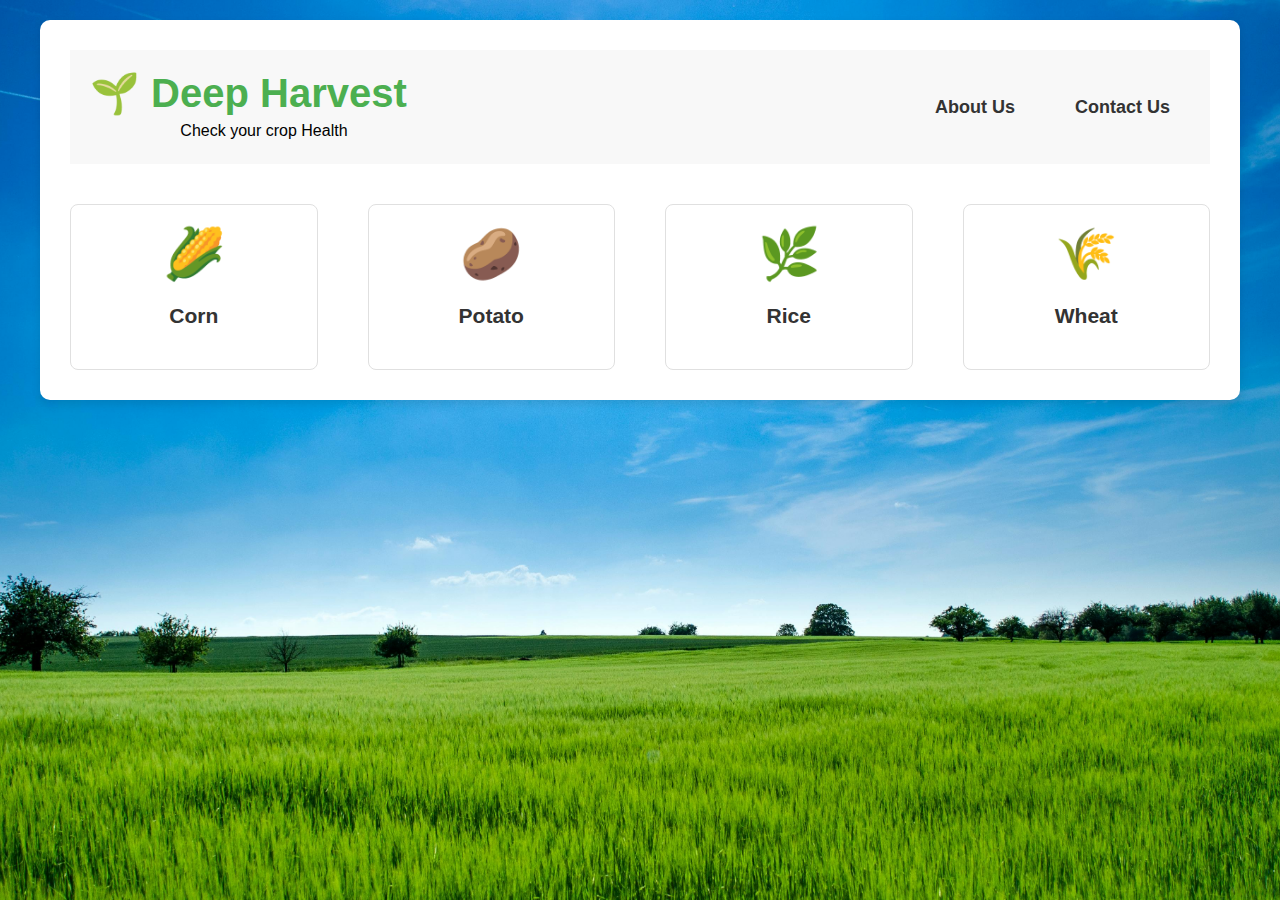
<file: static/index.html>
<!DOCTYPE html>
<html lang="en">
<head>
    <meta charset="UTF-8">
    <meta name="viewport" content="width=device-width, initial-scale=1.0">
    <title>Deep Harvest</title>
    <link rel="icon" type="image/x-icon" href="/static/favicon.ico">
    <link rel="stylesheet" href="/static/styles.css">
    <style>
        
        body {
        background: url('/static/background.jpg') no-repeat center center fixed;
        background-size: cover;

        }

        .header {
            display: flex;
            justify-content: space-between;
            align-items: center;
            padding: 20px;
            background-color: #f8f8f8;
        }
        .title-section p {
            text-align: center;
            margin-bottom: 30px;
        }
        .title-section h1, .title-section p {
            margin: 0;
        }

        .nav-links a {
            margin-left: 20px;
            text-decoration: none;
            color: #333;
            font-weight: bold;
            padding: 10px 20px;
            border-radius: 5px;
            transition: background-color 0.3s, color 0.3s;
        }

        .nav-links a:hover {
            
            color: #4CAF50;
            transform: translateY(-3px) scale(1.05);
        }

        p {
            line-height: 1.7;
            margin: 15px 0;
        }

        .nav-links {
            display: flex;
            align-items: center;
        }
        a {
            font-size: 18px;
        }
        .logo {
            font-size: 40px;
            font-weight: bold;
            color: #4CAF50;
        }
        @media (max-width: 768px) {
        .header {
            flex-direction: column;
            align-items: center;
            text-align: center;
        }

        .nav-links {
            flex-direction: column;
            margin-top: 15px;
        }

        .nav-links a {
            margin: 8px 0;
        }

        .logo {
            font-size: 32px;
            font-weight: bold;
            color: #4CAF50;
        }

        a {
            font-size: 16px;
        }
    }
    </style>
</head>
<body>
    <div class="container">
        <header class="header">
            <div class="title-section">
                <div class="logo">🌱 Deep Harvest</div>
                <p>&nbsp;&nbsp;&nbsp;&nbsp;&nbsp;&nbsp;&nbsp;Check your crop Health</p>
            </div>
            <nav class="nav-links">
                <a href="/static/about.html">About Us</a>
                <a href="/static/contact.html">Contact Us</a>
            </nav>
        </header>

        <div class="crop-grid">
            <a href="/classifier/corn" class="crop-card">
                <div class="crop-icon">🌽</div>
                <h3>Corn</h3>
            </a>
            
            <a href="/classifier/potato" class="crop-card">
                <div class="crop-icon">🥔</div>
                <h3>Potato</h3>
            </a>
            
            <a href="/classifier/rice" class="crop-card">
                <div class="crop-icon">🌿</div>
                <h3>Rice</h3>
            </a>
            
            <a href="/classifier/wheat" class="crop-card">
                <div class="crop-icon">🌾</div>
                <h3>Wheat</h3>
            </a>
        </div>
    </div>
</body>
</html>
</file>
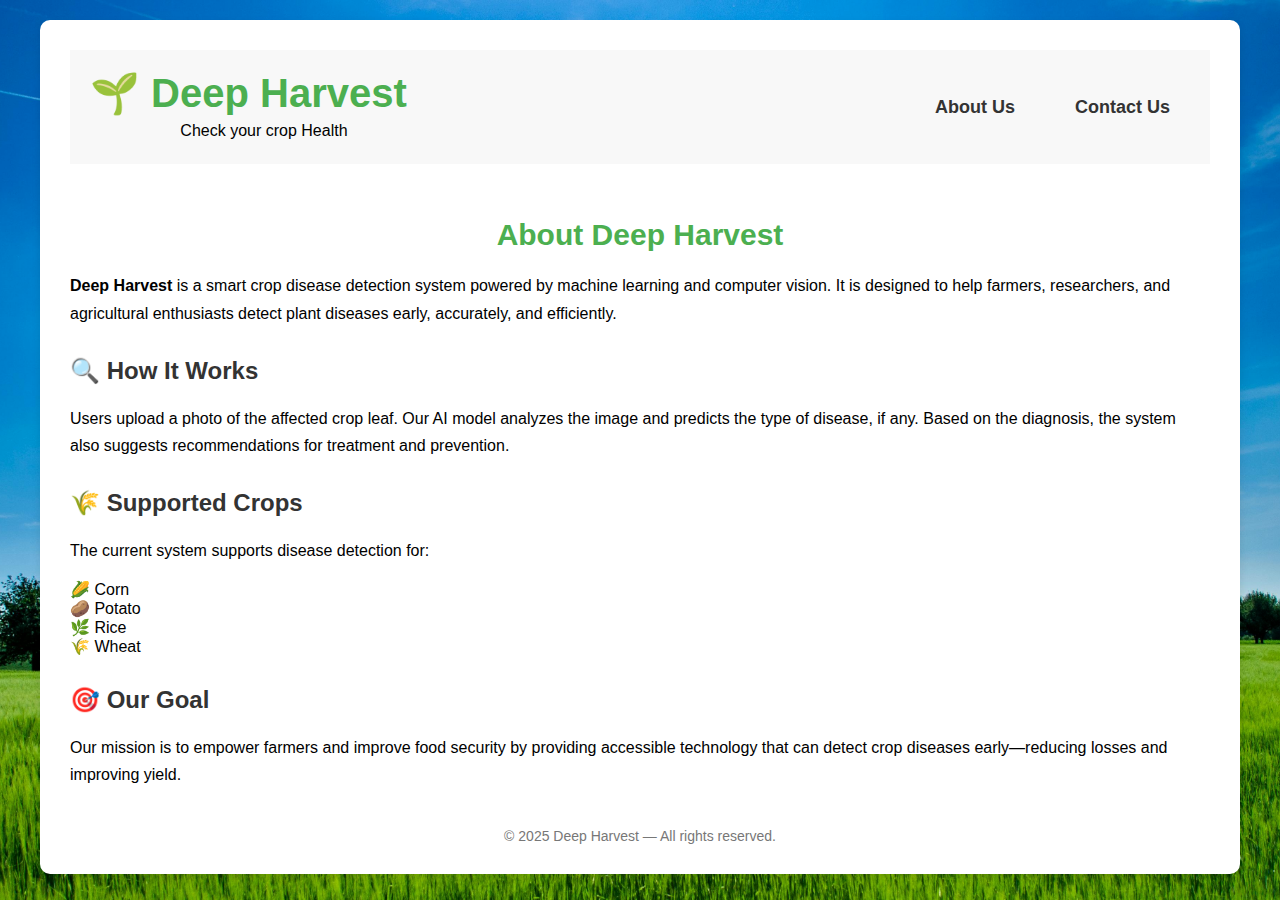
<file: static/about.html>
<!DOCTYPE html>
<html lang="en">
<head>
    <meta charset="UTF-8">
    <meta name="viewport" content="width=device-width, initial-scale=1.0">
    <title>About - Deep Harvest</title>
    <link rel="icon" type="image/x-icon" href="/static/favicon.ico">
    <style>
        body {
            font-family: Arial, sans-serif;
            background: url('/static/background.jpg') no-repeat center center fixed;
            background-size: cover;
            max-width: 1200px;
            margin: 0 auto;
            padding: 20px;
            background-color: #f5f5f5;
        }

        .header {
            display: flex;
            justify-content: space-between;
            align-items: center;
            padding: 20px;
            background-color: #f8f8f8;
        }
        
        .title-section {
            display: flex;
            flex-direction: column;
        }
        .title-section h1, .title-section p {
            margin: 0;
        }

        .logo {
            font-size: 24px;
            font-weight: bold;
            color: #4CAF50;
            text-decoration: none;
        }

        .nav-links a {
            margin-left: 20px;
            text-decoration: none;
            color: #333;
            font-weight: bold;
            padding: 10px 20px;
            border-radius: 5px;
            transition: background-color 0.3s, color 0.3s;
        }

        .nav-links a:hover {
            color: #00cc00;
            transform: translateY(-3px) scale(1.05);
        }


        .container {
            background-color: white;
            padding: 30px;
            border-radius: 10px;
            box-shadow: 0 4px 8px rgba(0,0,0,0.1);
        }

        h1 {
            text-align: center;
            color: #4CAF50;
            font-size: 30px;
        }

        h2 {
            margin-top: 30px;
            color: #333;
        }
        
        p {
            line-height: 1.7;
            margin: 15px 0;
        }
        .title-section p {
            text-align: center;
            
        }

        ul {
            list-style-type: none;
            padding-left: 0;
        }

        li {
            margin-left: 0;
        }

        .footer {
            text-align: center;
            margin-top: 40px;
            color: #777;
            font-size: 14px;
        }
        

        .header {
            display: flex;
            justify-content: space-between;
            align-items: center;
            padding: 20px;
            background-color: #f8f8f8;
        }

        .title-section h1, .title-section p {
            margin: 0;
        }

        .nav-links a {
            margin-left: 20px;
            text-decoration: none;
            color: #333;
            font-weight: bold;
            padding: 10px 20px;
            border-radius: 5px;
            transition: background-color 0.3s, color 0.3s;
        }

        .nav-links a:hover {
            
            color: #4CAF50;
            transform: translateY(-3px) scale(1.05);
        }

        

        .nav-links {
            display: flex;
            align-items: center;
        }
        a {
            font-size: 18px;
            text-decoration: none !important;
        }
        .logo {
            font-size: 40px;
            font-weight: bold;
            color: #4CAF50;
        }
        @media (max-width: 768px) {
        .header {
            flex-direction: column;
            align-items: center;
            text-align: center;
        }

        .nav-links {
            flex-direction: column;
            margin-top: 15px;
        }

        .nav-links a {
            margin: 8px 0;
        }

        .logo {
            font-size: 32px;
            font-weight: bold;
            color: #4CAF50;
        }

        a {
            font-size: 16px;
        }
        }
    </style>
</head>
<body><div class="container">
    <header class="header">
        <div class="title-section">
            <a href="/" class="logo">🌱 Deep Harvest</a>
            <p>&nbsp;&nbsp;&nbsp;&nbsp;&nbsp;&nbsp;&nbsp;Check your crop Health</p>
        </div>
        <nav class="nav-links">
            <a href="/static/about.html">About Us</a>
            <a href="/static/contact.html">Contact Us</a>
        </nav>
    </header>

    
        <h1><br>About Deep Harvest</h1>

        <p><strong>Deep Harvest</strong> is a smart crop disease detection system powered by machine learning and computer vision.
        It is designed to help farmers, researchers, and agricultural enthusiasts detect plant diseases early, accurately, and efficiently.</p>

        <h2>🔍 How It Works</h2>
        <p>Users upload a photo of the affected crop leaf. Our AI model analyzes the image and predicts the type of disease, if any.
        Based on the diagnosis, the system <br>also suggests recommendations for treatment and prevention.</p>

        <h2>🌾 Supported Crops</h2>
        <p>
            The current system supports disease detection for:
            <ul>
                <li>🌽 Corn</li>
                <li>🥔 Potato</li>
                <li>🌿 Rice</li>
                <li>🌾 Wheat</li>
            </ul>
        </p>

        <h2>🎯 Our Goal</h2>
        <p>Our mission is to empower farmers and improve food security by providing accessible technology that can detect crop diseases early—reducing losses and improving yield.</p>

        <div class="footer">
            &copy; 2025 Deep Harvest — All rights reserved.
        </div>
    </div>
</body>
</html>
</file>
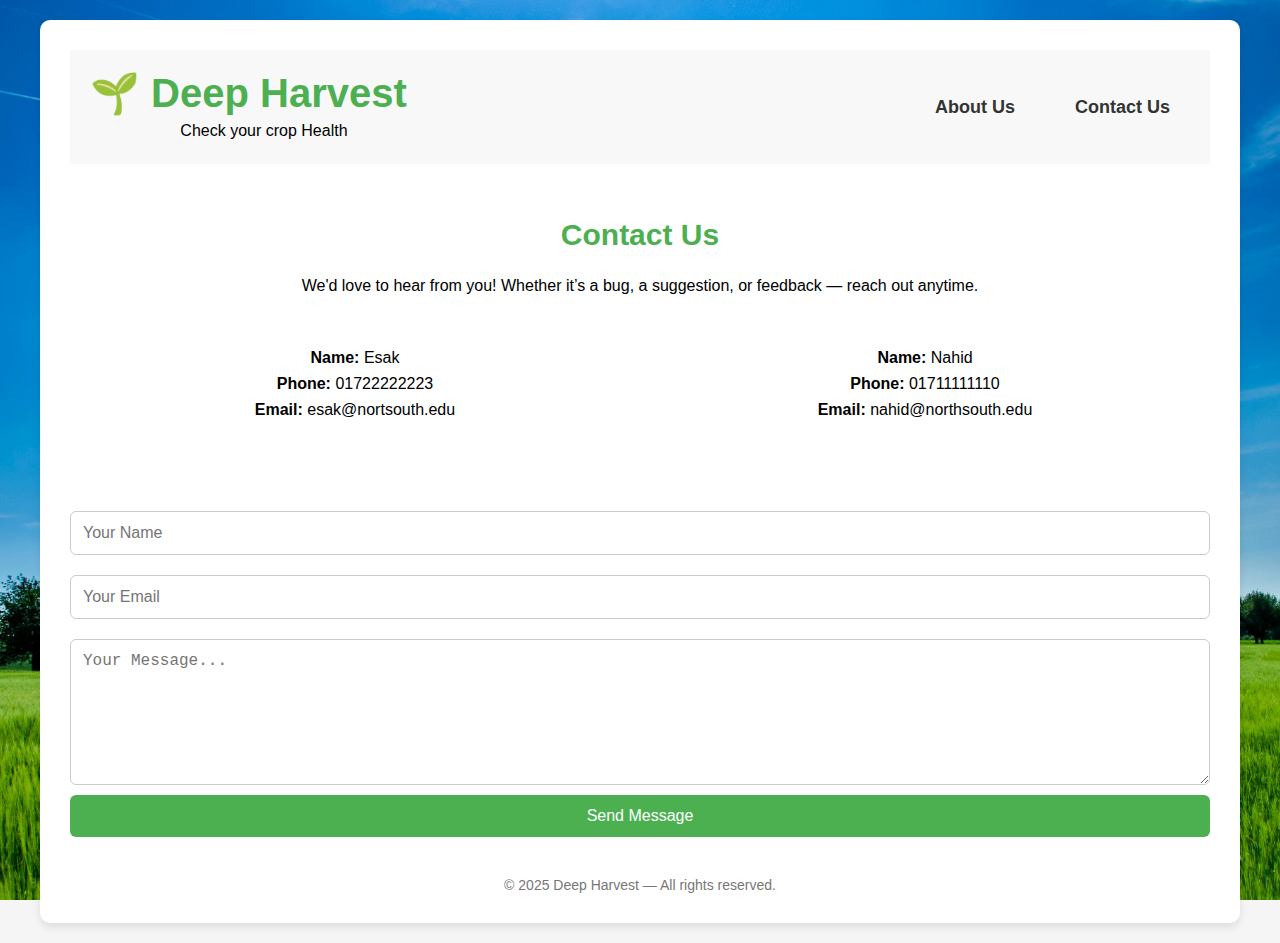
<file: static/contact.html>
<!DOCTYPE html>
<html lang="en">
<head>
    <meta charset="UTF-8">
    <meta name="viewport" content="width=device-width, initial-scale=1.0">
    <title>Contact - Deep Harvest</title>
    <link rel="icon" type="image/x-icon" href="/static/favicon.ico">
    <style>
        body {
            font-family: Arial, sans-serif;
            background: url('/static/background.jpg') no-repeat center center fixed;
            background-size: cover;
            max-width: 1200px;
            margin: 0 auto;
            padding: 20px;
            background-color: #f5f5f5;
        }

        /*.container {
            max-width: 800px;
            margin: 40px auto;
            background-color: white;
            padding: 40px;
            border-radius: 10px;
            box-shadow: 0 4px 15px rgba(0, 0, 0, 0.1);
        }*/
        .container {
            background-color: white;
            padding: 30px;
            border-radius: 10px;
            box-shadow: 0 4px 8px rgba(0,0,0,0.1);
        }

        h1 {
            text-align: center;
            color: #4CAF50;
            font-size: 30px;
        }

        p {
            text-align: center;
            margin: 15px 0;
        }

        .contact-info {
            text-align: center;
            margin-bottom: 30px;
            font-size: 16px;
        }

        .contact-info div {
            margin: 8px 0;
        }

        form {
            display: flex;
            flex-direction: column;
        }

        input, textarea {
            padding: 12px;
            margin: 10px 0;
            border: 1px solid #ccc;
            border-radius: 6px;
            font-size: 16px;
        }

        textarea {
            resize: vertical;
            height: 120px;
        }

        button {
            background-color: #4CAF50;
            color: white;
            padding: 12px;
            border: none;
            border-radius: 6px;
            font-size: 16px;
            cursor: pointer;
            transition: background-color 0.3s;
        }

        button:hover {
            background-color: #45a049;
        }

        .message-success {
            display: none;
            margin-top: 20px;
            padding: 15px;
            background-color: #e8f5e9;
            color: #2e7d32;
            border-left: 4px solid #4CAF50;
            border-radius: 6px;
            text-align: center;
            font-weight: bold;
        }

        .footer {
            text-align: center;
            margin-top: 40px;
            color: #777;
            font-size: 14px;
        }
        .header {
            display: flex;
            justify-content: space-between;
            align-items: center;
            padding: 20px;
            background-color: #f8f8f8;
        }

        .title-section {
            display: flex;
            flex-direction: column;
        }
        .title-section h1, .title-section p {
            margin: 0;
        }

        .title-section p {
            text-align: center;
            
        }
        p {
            line-height: 1.7;
            margin: 15px 0;
        }

        .nav-links a {
            margin-left: 20px;
            text-decoration: none;
            color: #333;
            font-weight: bold;
            padding: 10px 20px;
            border-radius: 5px;
            transition: background-color 0.3s, color 0.3s;
        }

        .nav-links a:hover {
            
            color: #4CAF50;
            transform: translateY(-3px) scale(1.05);
        }

        

        .nav-links {
            display: flex;
            align-items: center;
        }
        a {
            font-size: 18px;
            text-decoration: none !important;
        }
        .logo {
            font-size: 40px;
            font-weight: bold;
            color: #4CAF50;
            text-decoration: none;
        }
        @media (max-width: 768px) {
        .header {
            flex-direction: column;
            align-items: center;
            text-align: center;
        }

        .nav-links {
            flex-direction: column;
            margin-top: 15px;
        }

        .nav-links a {
            margin: 8px 0;
        }

        .logo {
            font-size: 32px;
            font-weight: bold;
            color: #4CAF50;
        }

        a {
            font-size: 16px;
        }
        .contact-info {
        flex-direction: column;
        align-items: center;
        }

        .contact-info > div {
        width: 100%;
        text-align: left;
        }
        }
    </style>
</head>
<body>
    <div class="container">
        <header class="header">
            <div class="title-section">
                <a href="/" class="logo">🌱 Deep Harvest</a>
                <p>&nbsp;&nbsp;&nbsp;&nbsp;&nbsp;&nbsp;&nbsp;Check your crop Health</p>
            </div>
            <nav class="nav-links">
                <a href="/static/about.html">About Us</a>
                <a href="/static/contact.html">Contact Us</a>
            </nav>
        </header>
        <h1><br>Contact Us</h1>
        <p>We'd love to hear from you! Whether it’s a bug, a suggestion, or feedback — reach out anytime.</p><br>

        <div class="contact-info" style="display: flex; justify-content: space-between; gap: 0px;">
            <div style="width: 55%;">
                
                <div><strong>Name:</strong> Esak</div>
                <div><strong>Phone:</strong> 01722222223</div>
                <div><strong>Email:</strong> esak@nortsouth.edu</div>
            </div>
            <div style="width: 55%;">
                <div><strong>Name:</strong> Nahid</div>
                <div><strong>Phone:</strong> 01711111110</div>
                <div><strong>Email:</strong> nahid@northsouth.edu</div>

            </div>
        </div>
        <br>
        <br>
        

        <form id="contactForm">
            <input type="text" name="name" placeholder="Your Name" required>
            <input type="email" name="email" placeholder="Your Email" required>
            <textarea name="message" placeholder="Your Message..." required></textarea>
            <button type="submit">Send Message</button>
        </form>

        <div class="message-success" id="successMessage">
            ✅ Message Sent Successfully !!!
        </div>

        <div class="footer">
            &copy; 2025 Deep Harvest — All rights reserved.
        </div>
    </div>

    <script>
        const form = document.getElementById('contactForm');
        const successMsg = document.getElementById('successMessage');

        form.addEventListener('submit', function(e) {
            e.preventDefault(); // prevent default form submission
            form.reset(); // reset the form
            successMsg.style.display = 'block'; // show the success message
        });
    </script>
</body>
</html>
</file>
<file: static/styles.css>
body {
    font-family: Arial, sans-serif;
    
    max-width: 1200px;
    margin: 0 auto;
    padding: 20px;
    background-color: #f5f5f5;
}

.navbar {
    display: flex;
    justify-content: space-between;
    align-items: center;
    padding: 20px;
    background-color: #ffffff;
    border-bottom: 1px solid #e0e0e0;
    margin-bottom: 20px;
}

.logo {
    font-size: 40px;
    font-weight: bold;
    color: #4CAF50;
}

.nav-links a {
    margin-left: 20px;
    text-decoration: none;
    color: #333;
    font-weight: 500;
    transition: color 0.3s;
}

.nav-links a:hover {
    color: #4CAF50;
}

.container {
    background-color: white;
    padding: 30px;
    border-radius: 10px;
    box-shadow: 0 4px 8px rgba(0,0,0,0.1);
    text-align: center;
}

.crop-grid {
    display: grid;
    grid-template-columns: repeat(auto-fit, minmax(200px, 1fr));
    gap: 50px;
    margin-top: 40px;
}

.crop-card {
    background-color: #fff;
    border-radius: 8px;
    padding: 20px;
    text-decoration: none;
    color: #333;
    transition: transform 0.3s, box-shadow 0.3s;
    border: 1px solid #e0e0e0;
}

.crop-card:hover {
    transform: translateY(-5px);
    box-shadow: 0 6px 12px rgba(0,0,0,0.1);
}

.crop-icon {
    font-size: 50px;
    margin-bottom: 10px;
}

/* Shared styles for classifier pages */
.upload-box {
    border: 2px dashed #ccc;
    padding: 20px;
    margin: 20px 0;
    border-radius: 8px;
}

.result {
    margin-top: 20px;
    padding: 20px;
    background: #f0f0f0;
    border-radius: 8px;
}

.image-container {
    display: flex;
    justify-content: space-around;
    margin: 20px 0;
    flex-wrap: wrap;
}

.image-box {
    margin: 10px;
    text-align: center;
    flex: 1;
    min-width: 300px;
}

.image-box img {
    max-width: 500px;
    width: 100%;
    border: 1px solid #ddd;
    border-radius: 4px;
    box-shadow: 0 4px 8px rgba(0,0,0,0.1);
}

.error {
    color: red;
    padding: 10px;
    background-color: #ffeeee;
    border-radius: 4px;
}

button {
    padding: 10px 20px;
    font-size: 16px;
    background-color: #4CAF50;
    color: white;
    border: none;
    border-radius: 4px;
    cursor: pointer;
    transition: background-color 0.3s;
}

button:hover {
    background-color: #45a049;
}

.confidence-meter {
    margin: 15px 0;
    width: 100%;
}

.confidence-bar {
    height: 25px;
    background-color: #e0e0e0;
    border-radius: 12px;
    overflow: hidden;
    margin: 5px 0;
}

.confidence-progress {
    height: 100%;
    background: linear-gradient(to right, #4CAF50, #8BC34A);
    width: 0%;
    transition: width 0.5s ease;
    display: flex;
    align-items: center;
    justify-content: flex-end;
    padding-right: 10px;
    color: white;
    font-weight: bold;
    font-size: 14px;
}

.confidence-value {
    font-size: 18px;
    font-weight: bold;
    color: #333;
}

.confidence-label {
    display: flex;
    justify-content: space-between;
    margin-bottom: 5px;
}

.back-button {
    display: inline-block;
    margin-top: 20px;
    padding: 8px 16px;
    background-color: #f0f0f0;
    color: #333;
    text-decoration: none;
    border-radius: 4px;
    transition: background-color 0.3s;
}

.back-button:hover {
    background-color: #e0e0e0;
}


/* Recommendation System Styles */
.recommendation-box {
    margin: 20px 0;
    padding: 15px;
    border-radius: 8px;
}

.recommendation {
    padding: 15px;
    border-left: 4px solid;
    margin: 10px 0;
}

.recommendation.warning {
    background-color: #FFF3E0;
    border-color: #FFA000;
}

.recommendation.urgent {
    background-color: #FFEBEE;
    border-color: #F44336;
}

.recommendation.healthy {
    background-color: #E8F5E9;
    border-color: #4CAF50;
}

.recommendation h4 {
    margin-top: 0;
    margin-bottom: 10px;
}

.recommendation ul {
    padding-left: 20px;
    margin-bottom: 0;
}

.recommendation-list {
    margin: 10px 0;
    line-height: 1.6;
}
</file>
